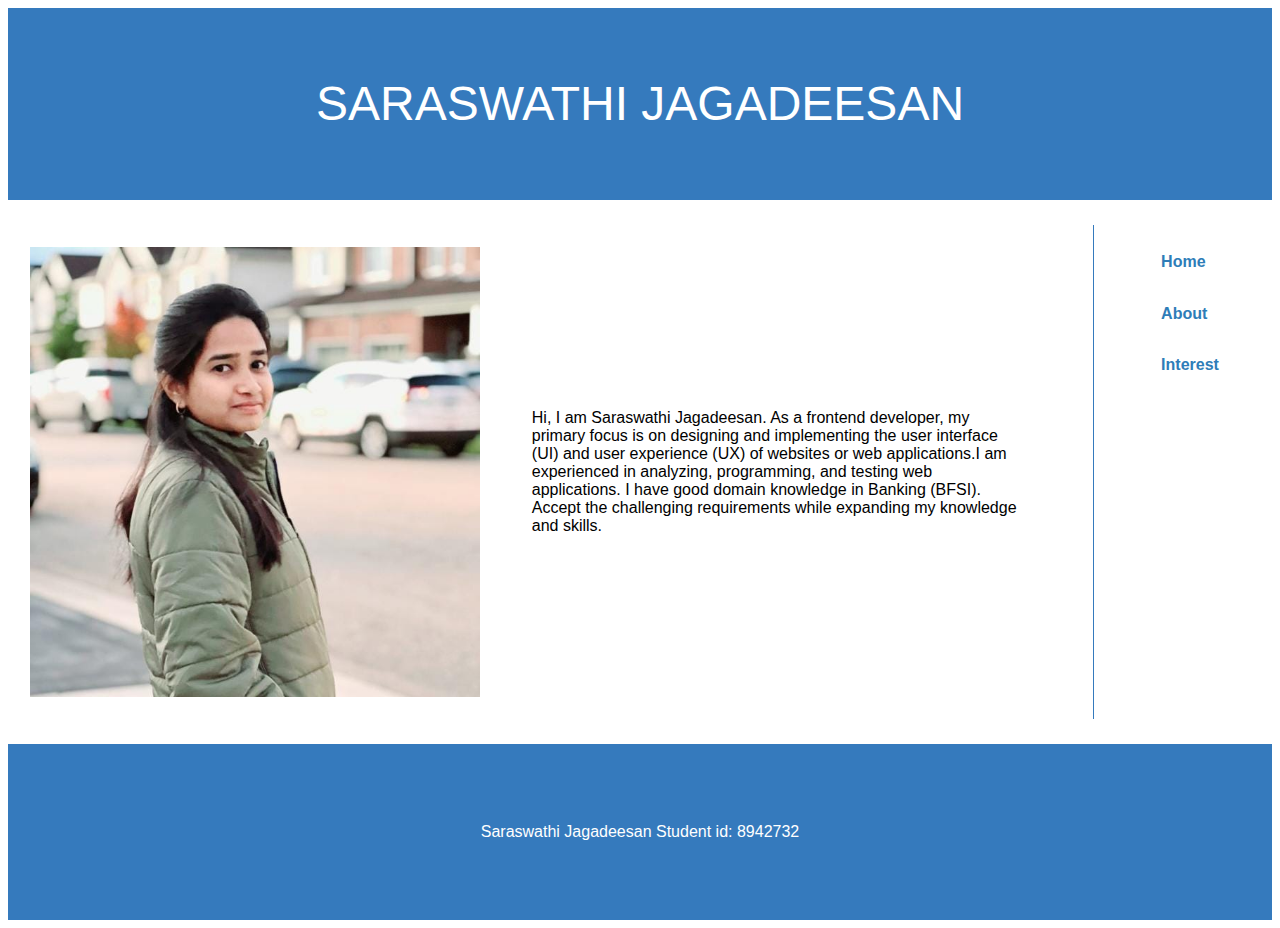
<file: index.html>
<!DOCTYPE html>
<html lang="en">
  <head>
    <meta name="viewport" content="width=device-width, initial-scale=1.0" >
    <meta
      name="description"
      content="Home Page contains name and small description">
    <link rel="stylesheet" href="CSS/styles.css" >
    <title>Home Page</title>
  </head>
  <body>
    <div id="mainContainer">
      <header>
        <h1>SARASWATHI JAGADEESAN</h1>
      </header>
<div class="flexContainer">
      <nav>
        <ul>
          <li><a href="index.html">Home</a></li>
          <li><a href="about.html">About</a></li>
          <li><a href="interests.html">Interest</a></li>
        </ul>
      </nav>

      <main class="home-main">
        <div id="wrapper">
          <img src="assets/images/Saraswathi.jpg" alt="Saraswathi Image" class="profile" >
          <div class="descriptionDiv">
            <p>
              Hi, I am Saraswathi Jagadeesan. As a frontend developer, my
              primary focus is on designing and implementing the user interface
              (UI) and user experience (UX) of websites or web applications.I am
              experienced in analyzing, programming, and testing web
              applications. I have good domain knowledge in Banking (BFSI).
              Accept the challenging requirements while expanding my knowledge
              and skills.
            </p>
          </div>
        </div>
      </main>
    </div>
      <footer><p>Saraswathi Jagadeesan Student id: 8942732</p></footer>
    </div>
  </body>
</html>
</file>
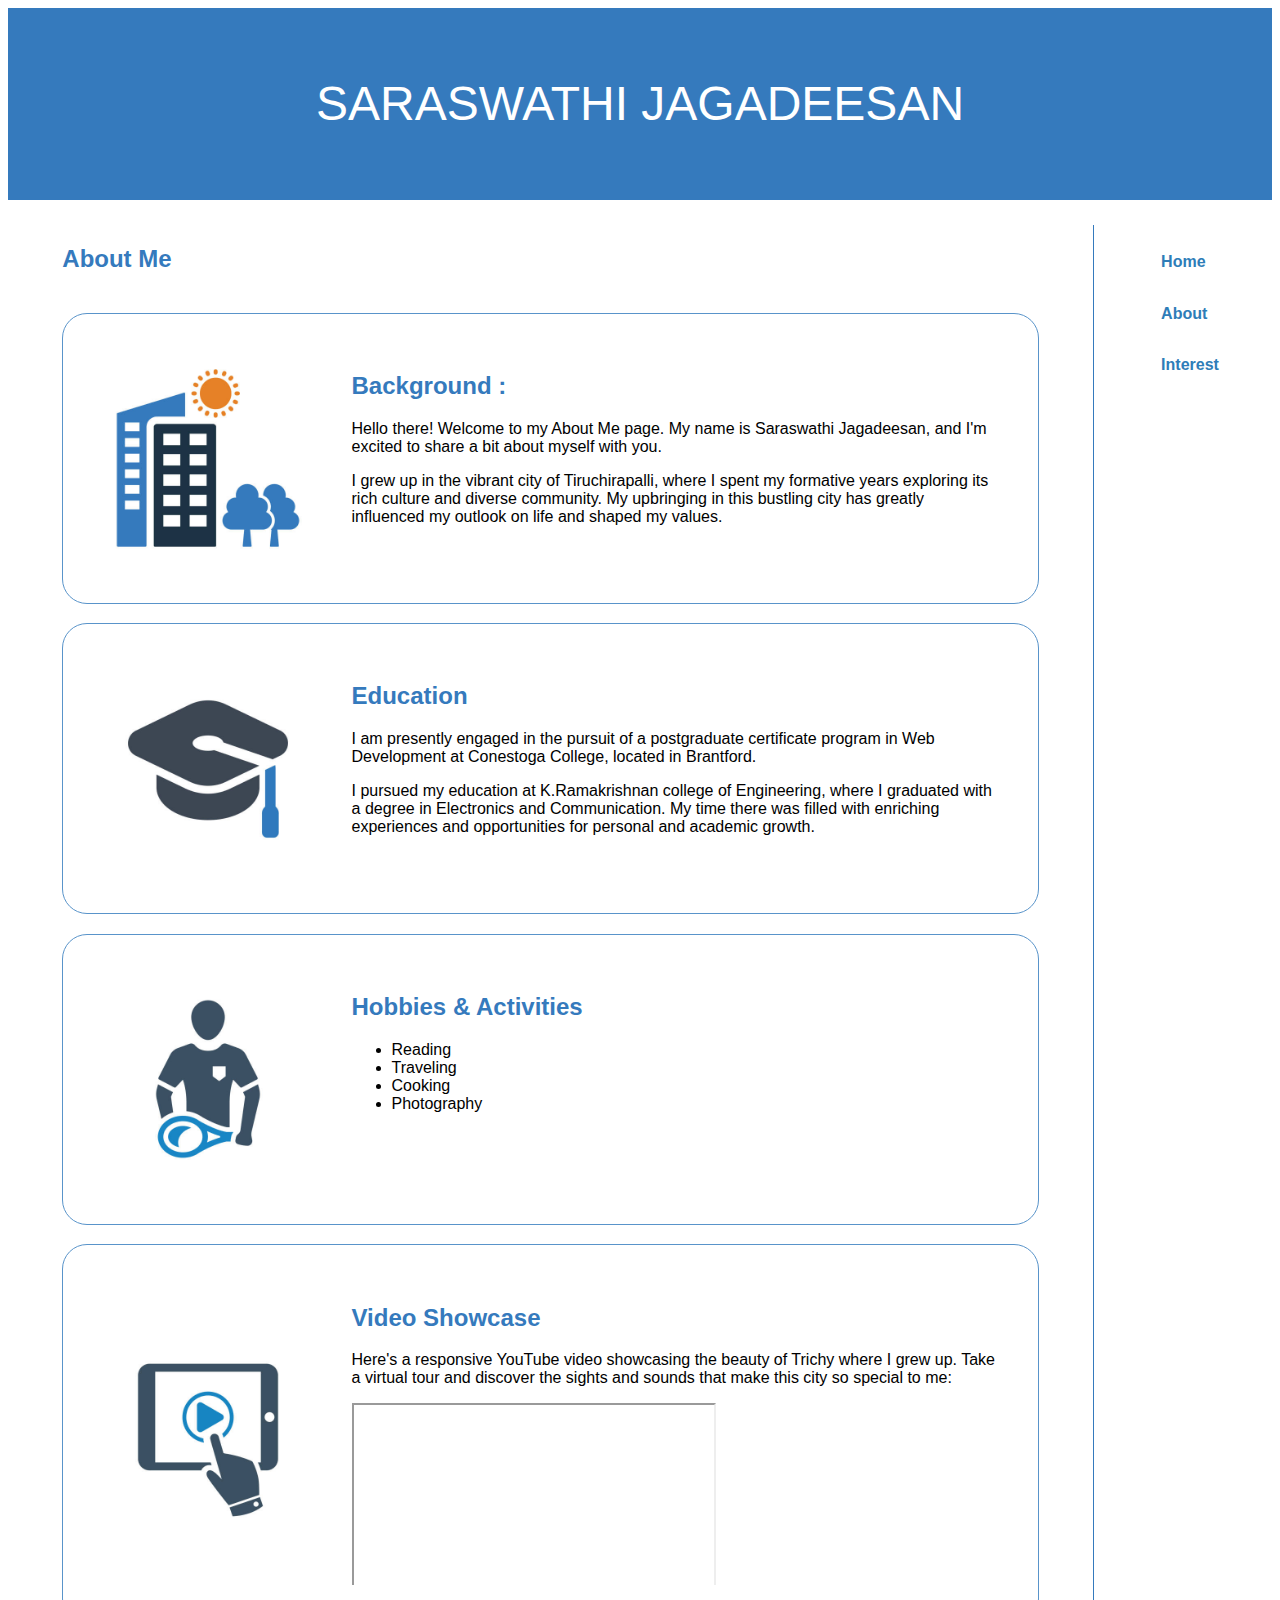
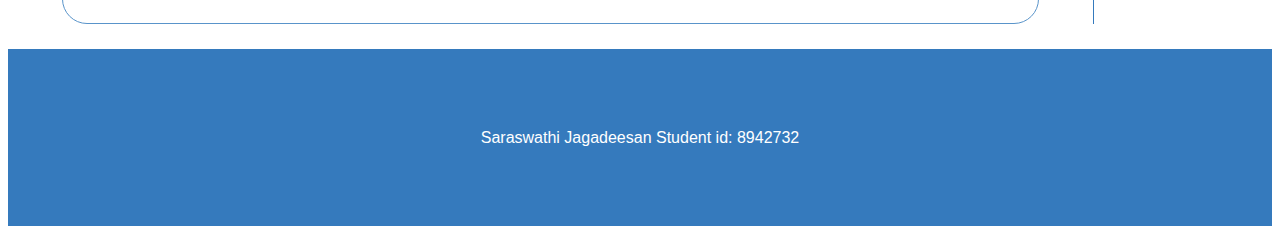
<file: about.html>
<!DOCTYPE html>
<html lang="en">
  <head>
    <meta name="viewport" content="width=device-width, initial-scale=1.0" >
    <meta
      name="description"
      content="About Page contains information about my hobbies and activities"
    >
    <link rel="stylesheet" href="CSS/styles.css" >
    <title>About Page</title>
  </head>
  <body>
    <div id="mainContainer">
      <header>
        <h1>SARASWATHI JAGADEESAN</h1>
      </header> 
      <div class="flexContainer">
      <nav>
        <ul>
          <li><a href="index.html">Home</a></li>
          <li><a href="about.html">About</a></li>
          <li><a href="interests.html">Interest</a></li>
        </ul>
      </nav>

      <main class="home-main">
      
        <div id="wrapperAbout">
          <h2>About Me</h2>
          <section>
            <div class="container1">
                <img class="image" src="assets/images/background.jpg" alt="background">
               
            </div>
            <div class="aboutMe">
              <h2>Background :</h2>
            <p>
              Hello there! Welcome to my About Me page. My name is Saraswathi
              Jagadeesan, and I'm excited to share a bit about myself with you.
            </p>
            <p>
              I grew up in the vibrant city of Tiruchirapalli, where I spent my
              formative years exploring its rich culture and diverse community.
              My upbringing in this bustling city has greatly influenced my
              outlook on life and shaped my values.
            </p>
        </div>
          </section>
          <section>
            <div class="container1">
                <img class="image" src="assets/images/education.jpg" alt="education">
              
            </div>
            <div class="aboutMe">
              <h2>Education</h2>
            <p>
              I am presently engaged in the pursuit of a postgraduate
              certificate program in Web Development at Conestoga College,
              located in Brantford.
            </p>
            <p>
              I pursued my education at K.Ramakrishnan college of Engineering,
              where I graduated with a degree in Electronics and Communication.
              My time there was filled with enriching experiences and
              opportunities for personal and academic growth.
            </p>
        </div>
          </section>
          <section>
            <div class="container1">
                <img class="image" src="assets/images/hobbies.jpg" alt="education">
              
            </div>
            <div class="aboutMe">
              <h2>Hobbies & Activities</h2>
            <ul>
                <li>Reading</li>
                <li>Traveling</li>
                <li>Cooking</li>
                <li>Photography</li>
            </ul>
        </div>
        </section>
          <section>
            <div class="container1">
                <img class="image videoImg" src="assets/images/video.jpg" alt="education">
              
            </div>
            <div class="aboutMe">
              <h2>Video Showcase</h2>
            <p>
              Here's a responsive YouTube video showcasing the beauty of Trichy
              where I grew up. Take a virtual tour and discover the sights and
              sounds that make this city so special to me:
            </p>

            <div class="video-container">
              <iframe
                width="360"
                height="215"
                src="https://www.youtube.com/embed/Uv3IhTjRWdE"
                allowfullscreen
              ></iframe>
            </div> 
        </div>
          </section>
        </div>
      </main>
      </div>
      <footer><p>Saraswathi Jagadeesan Student id: 8942732</p></footer>
    </div>
  </body>
</html>
</file>
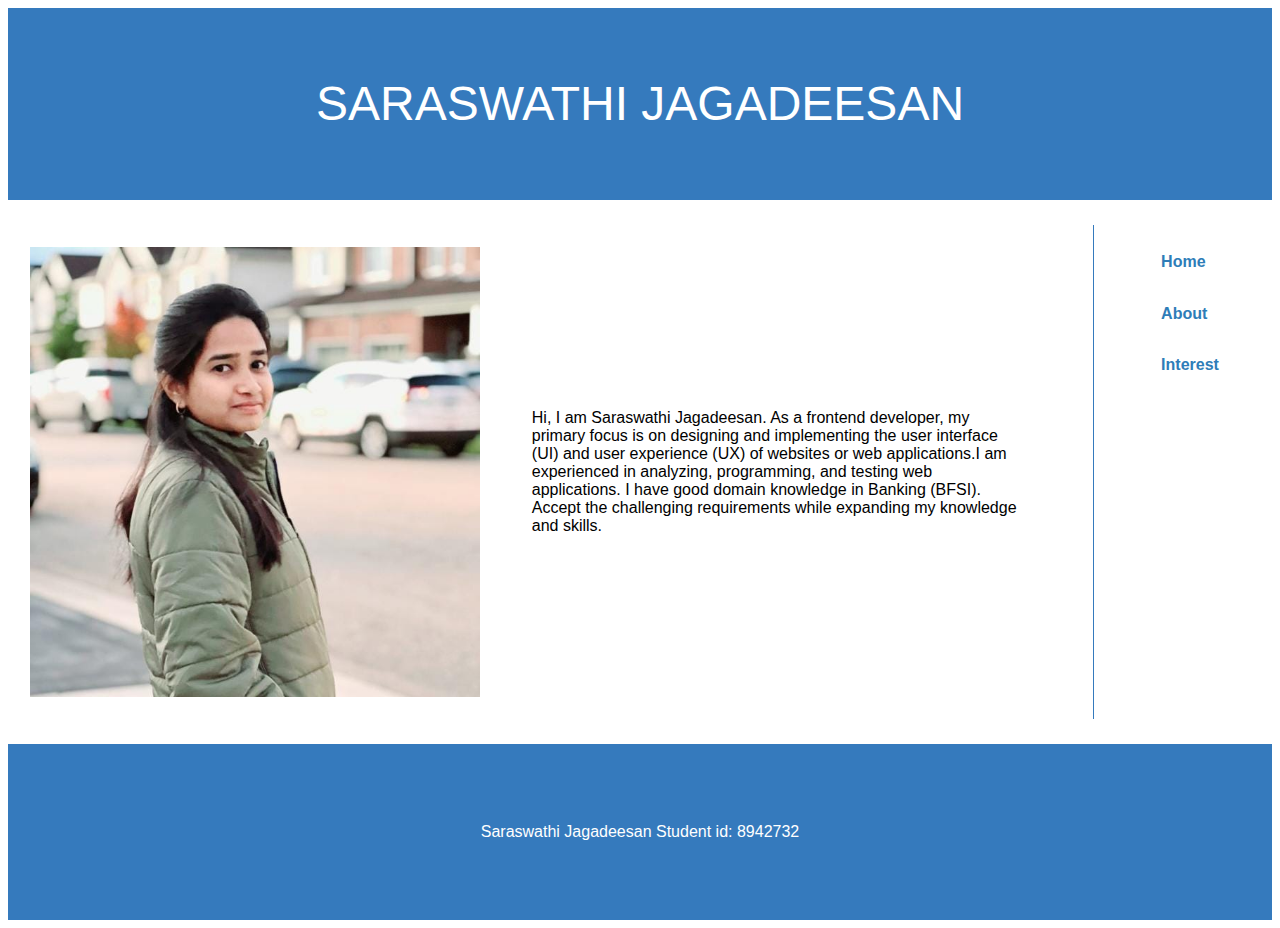
<file: home.html>
<!DOCTYPE html>
<html lang="en">
  <head>
    <meta name="viewport" content="width=device-width, initial-scale=1.0" >
    <meta
      name="description"
      content="Home Page contains name and small description">
    <link rel="stylesheet" href="CSS/styles.css" >
    <title>Home Page</title>
  </head>
  <body>
    <div id="mainContainer">
      <header>
        <h1>SARASWATHI JAGADEESAN</h1>
      </header>
<div class="flexContainer">
      <nav>
        <ul>
          <li><a href="home.html">Home</a></li>
          <li><a href="about.html">About</a></li>
          <li><a href="interests.html">Interest</a></li>
        </ul>
      </nav>

      <main class="home-main">
        <div id="wrapper">
          <img src="assets/images/Saraswathi.jpg" alt="Saraswathi Image" class="profile" >
          <div class="descriptionDiv">
            <p>
              Hi, I am Saraswathi Jagadeesan. As a frontend developer, my
              primary focus is on designing and implementing the user interface
              (UI) and user experience (UX) of websites or web applications.I am
              experienced in analyzing, programming, and testing web
              applications. I have good domain knowledge in Banking (BFSI).
              Accept the challenging requirements while expanding my knowledge
              and skills.
            </p>
          </div>
        </div>
      </main>
    </div>
      <footer><p>Saraswathi Jagadeesan Student id: 8942732</p></footer>
    </div>
  </body>
</html>
</file>
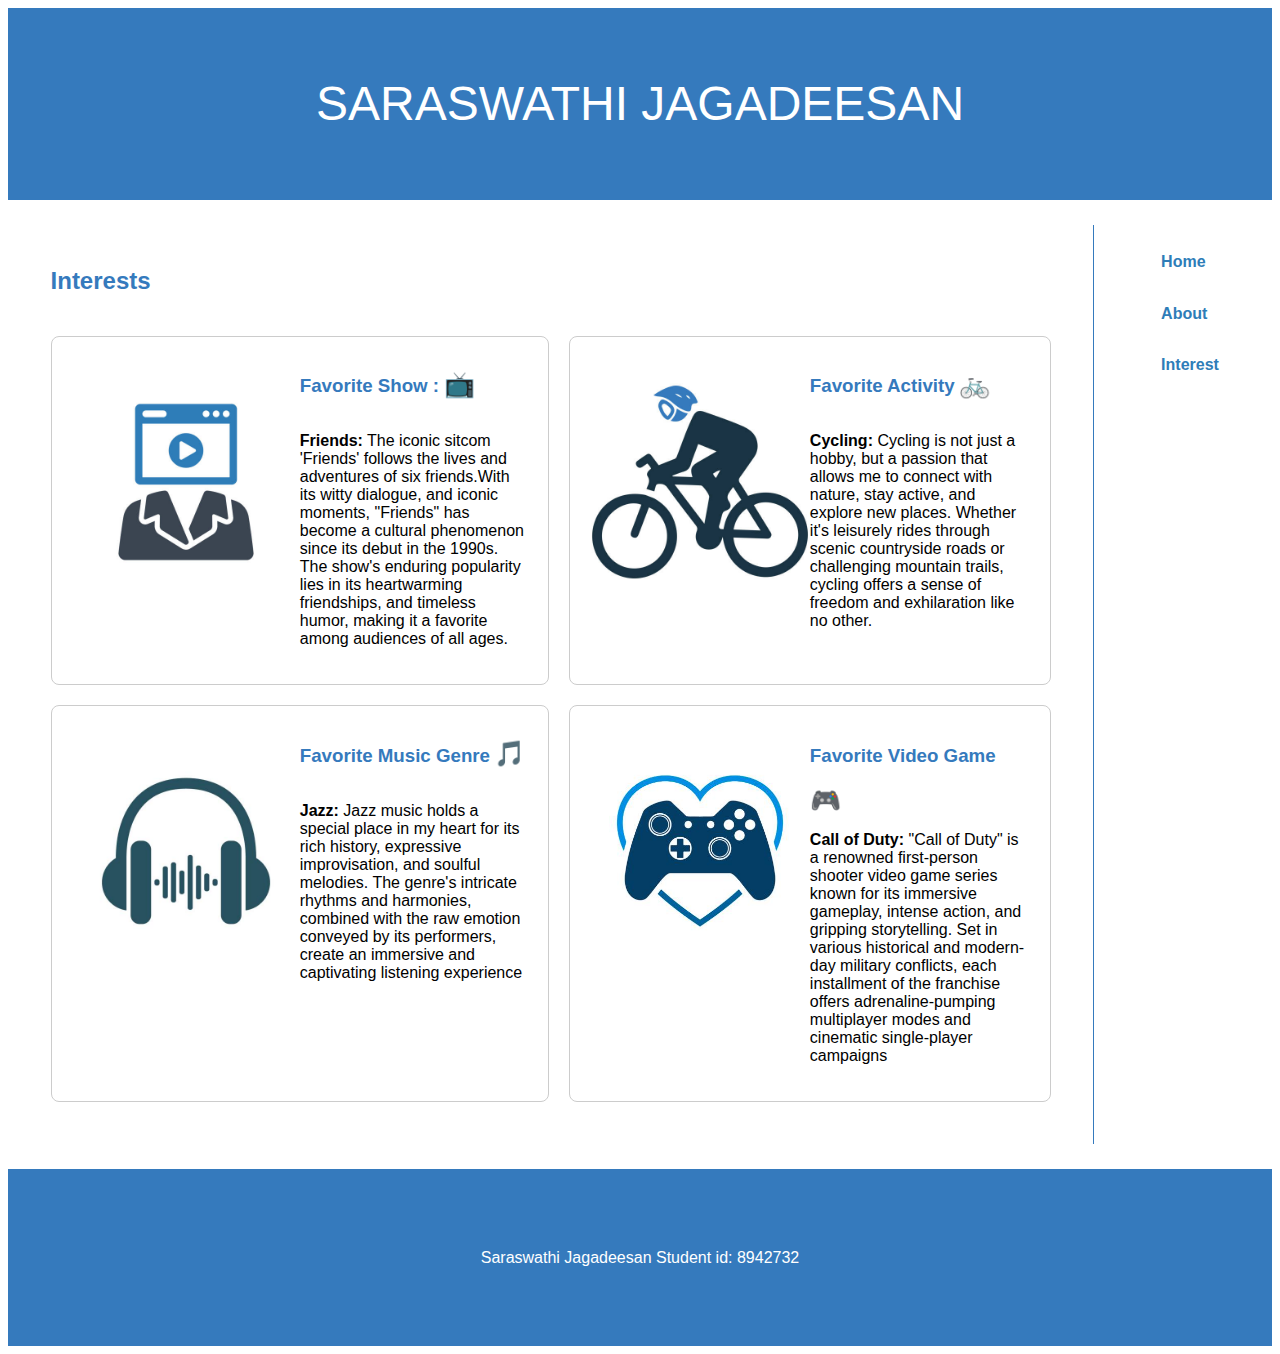
<file: interests.html>
<!DOCTYPE html>
<html lang="en">

<head>
    <meta name="viewport" content="width=device-width, initial-scale=1.0" >
    <meta name="description" content="Interests Page contains my interests or favorites" >
    <link rel="stylesheet" href="CSS/styles.css" >
    <title>Interests Page</title>
</head>

<body>
    <div id="mainContainer">
        <header>
            <h1>SARASWATHI JAGADEESAN</h1>
        </header>
  
        <div class="flexContainer">
        <nav>
            <ul>
                <li><a href="index.html">Home</a></li>
                <li><a href="about.html">About</a></li>
                <li><a href="interests.html">Interest</a></li>
            </ul>
        </nav>

        <main class="home-main">
           
            <div id="wrapperInterest">
                <h2 class="heading">Interests</h2>
            <div id="wrapper1">
                
                <div class="grid-container">
                    <div class="grid-item item1">
                        <img src="assets/images/show.jpg" alt="Favorite Show" class="grid-image">
                        <div>
                            <h3>Favorite Show :</h3>  <span class="icon">📺</span>
                            <p><b>Friends:</b> The iconic sitcom 'Friends' follows the lives and adventures of six
                                friends.With its witty dialogue, and iconic moments, "Friends" has become a cultural
                                phenomenon since its debut in the 1990s. The show's enduring popularity lies in its
                                heartwarming friendships, and timeless humor, making it a favorite among audiences of
                                all ages.</p>
                        </div>
                    </div>
                    <div class="grid-item item2">
                        <img src="assets/images/cycle.jpg" alt="Favorite Movie" class="grid-image">
                        <div>
                            <h3>Favorite Activity</h3> <span class="icon">🚲</span>
                            <p><b>Cycling:</b> Cycling is not just a hobby, but a passion that allows me to connect with
                                nature, stay active, and explore new places. Whether it's leisurely rides through scenic
                                countryside roads or challenging mountain trails, cycling offers a sense of freedom and
                                exhilaration like no other.</p>
                        </div>
                    </div>
                    <div class="grid-item item3">
                        <img src="assets/images/music.jpg" alt="Favorite Music Genre" class="grid-image">
                        <div>
                            <h3>Favorite Music Genre</h3>  <span class="icon">🎵</span>
                            <p><b>Jazz:</b> Jazz music holds a special place in my heart for its rich history, expressive
                                improvisation, and soulful melodies. The genre's intricate rhythms and harmonies,
                                combined with the raw emotion conveyed by its performers, create an immersive and
                                captivating listening experience</p>
                        </div>
                    </div>
                    <div class="grid-item item4">
                        <img src="assets/images/favGame.jpg" alt="Favorite Video Game" class="grid-image">
                        <div>
                            <h3>Favorite Video Game</h3> <span class="icon">🎮</span>
                            <p><b>Call of Duty:</b> "Call of Duty" is a renowned first-person shooter video game series
                                known for its immersive gameplay, intense action, and gripping storytelling. Set in
                                various historical and modern-day military conflicts, each installment of the franchise
                                offers adrenaline-pumping multiplayer modes and cinematic single-player campaigns</p>
                        </div>
                    </div>
                </div>

            </div>
        </div>
        </main>
      
        </div>
        <footer>
            <p>Saraswathi Jagadeesan Student id: 8942732</p>
        </footer>
    </div>
</body>

</html>
</file>
<file: CSS/styles.css>
h1 {
  font-size: 3em;
  font-weight: 500;
  line-height: 400%;
  background-color: #357abd;
  text-align: center;
  color: white;
  margin-top: 0;
  margin-bottom: 0;
}
body {
  font-family: sans-serif;
}
nav a {
  text-decoration: none;
  color: #2e7db8;
  display: inline-block;
  padding: 10px 40px;
  font-weight: bold;
}
nav li {
  text-decoration: none;
  list-style-type: none;
  padding: 5%;
}
nav ul {
  padding-left: 0;
}
.flexContainer {
  display: flex;
  justify-content: flex-end;
}

nav {
  order: 2;
  padding: 20px;
}
nav ul li a:hover {
  color: rgb(8, 8, 60);
}
main {
  height: auto;
}
.icon {
  font-size: 25px;
}
footer {
  padding: 5%;
  background-color: #357abd;
}
h2,
h3 {
  color: #357abd;
  font-family: sans-serif;
}
h3 {
  display: inline-block;
}

#wrapper {
  display: flex;
  align-items: center;
  justify-content: space-between;
  border-right: 1px solid #357abd;
  padding: 2%;
}
#wrapper1{
    display: flex;
    align-items: center;
    justify-content: space-between;
    padding: 2%;
}
.descriptionDiv {
  padding: 5%;
}
.profile {
  width: 50%;
  height: 450px;
}
footer p {
  text-align: center;
  color: white;
}
.heading{
    margin-left:2%;
}
.home-main {
  padding: 2% 0;
}
.video-container {
  position: relative;

  padding-bottom: 28%;
  overflow: hidden;
}
.videoImg {
  padding-top: 20%;
}
.video-container iframe {
  position: absolute;
  top: 0;
  left: 0;
}
#wrapperAbout {
  display: flex;
  justify-content: space-evenly;
  flex-direction: column;
  padding: 0 5%;
  border-right: 1px solid #357abd;
}
#wrapperInterest{
    border-right: 1px solid #357abd;
    padding: 2%;
}
#wrapperAbout section {
  display: flex;
  border: 1px solid #5994ca;
  padding: 2%;
  border-radius: 25px;
  margin-top: 2%;
}

.image {
  height: 250px;
  display: block;
  object-fit: cover;
}
.text {
  position: absolute;
  top: 50%;
  left: 50%;
  transform: translate(-50%, -50%);
  color: black;
  font-size: 24px;
  font-weight: bold;
  text-align: center;
  text-shadow: 2px 2px 4px rgba(0, 0, 0, 0.5);
}
.aboutMe {
  padding: 2%;
}

.grid-container {
  display: grid;
  width: 100%;
  gap: 20px;
  grid-template-areas:
    "first second"
    "third fourth";
}
.grid-item {
  border: 1px solid #ccc;
  border-radius: 8px;
  padding: 20px;

  display: flex;
}
.grid-image {
  max-width: 50%;
  height: 250px;
  object-fit: cover;
}
.item1 {
  grid-area: first;
}
.item2 {
  grid-area: second;
}
.item3 {
  grid-area: third;
}
.item4 {
  grid-area: fourth;
}
.grid-item:hover,
section:hover {
  box-shadow: 0 0 10px rgba(0, 0, 0, 0.5);
}

@media screen and (max-width: 759px) {
  nav {
    height: auto;
  }
  nav ul {
    display: flex;
    justify-content: space-around;
  }
  nav ul li {
    display: inline-block;
    padding: 0;
  }
  nav a {
    padding: 0px 30px;
  }
  .grid-container {
    grid-template-columns: 1fr;
  }
  #wrapper {
    display: block;
    border-right: 0;
  }
  .profile {
    width: 100%;
    height: auto;
  }
  h1 {
    line-height: 200%;
    font-size: 2rem;
  }
  #wrapperAbout section {
    flex-direction: column;
    align-items: center;
  }
  .aboutMe {
    text-align: center;
  }
  #wrapperAbout {
    border-right: 0;
  }
  .video-container {
    padding-bottom: 80%;
  }
  .grid-item {
    flex-direction: column;
    align-items: center;
    margin-top: 3%;
  }
  .grid-image {
    max-width: 100%;
  }
  .grid-container {
    display: block;
  }
  .flexContainer {
    display: block;
  }
  #wrapperInterest{
    border:0;
  }
  nav{
   padding:  20px 20px 0;
  }
}
</file>
